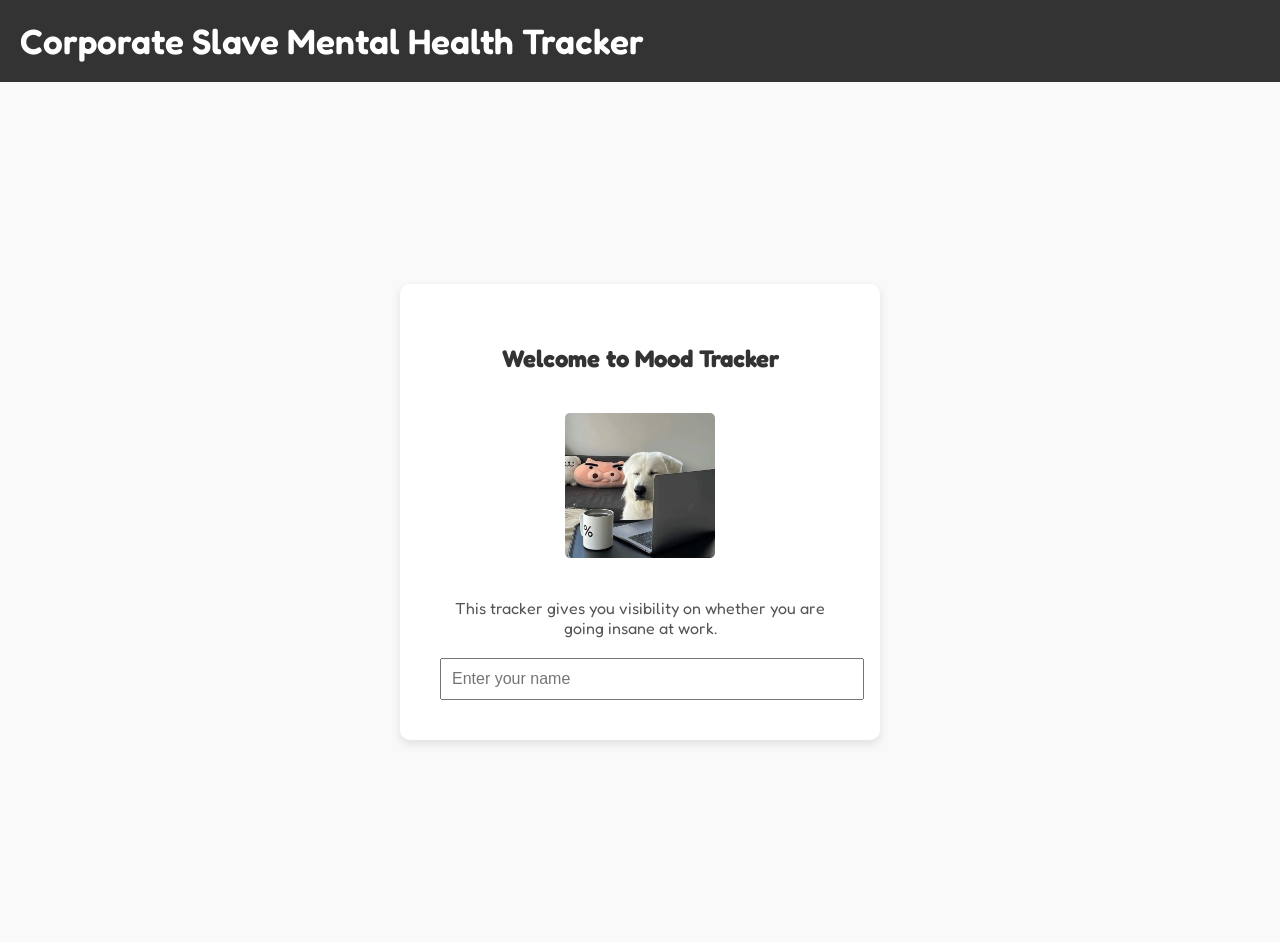
<file: index.html>
<!DOCTYPE html>
<html lang="en">
<head>
  <meta charset="UTF-8" />
  <meta name="viewport" content="width=device-width, initial-scale=1.0" />
  <title>Login</title>
  <link href="https://fonts.googleapis.com/css2?family=Fredoka&display=swap" rel="stylesheet">
  <link rel="stylesheet" href="styles.css" />
  <link href="https://fonts.googleapis.com/css2?family=Fredoka&display=swap" rel="stylesheet">
  
  <link href="https://fonts.googleapis.com/css2?family=Fredoka&display=swap" rel="stylesheet">
</head>
<body>
  <header class="app-header">
    <h1 class="header-title">Corporate Slave Mental Health Tracker</h1>
  </header>

  <div class="login-wrapper">
    <div class="login-container">
      <h2>Welcome to Mood Tracker</h2>
      <img src="images/Work.png" alt="Work Image" class="login-image" />
      <p class="login-description">
        This tracker gives you visibility on whether you are going insane at work.
      </p>
      <input type="text" id="nameInput" placeholder="Enter your name" />
    </div>
  </div>

  <script>
    document.getElementById('nameInput').addEventListener('keypress', function (e) {
      if (e.key === 'Enter') {
        const name = e.target.value.trim();
        if (name) {
          localStorage.setItem('userName', name);
          window.location.href = 'dashboard.html';
        }
      }
    });
  </script>
</body>
</html>
</file>
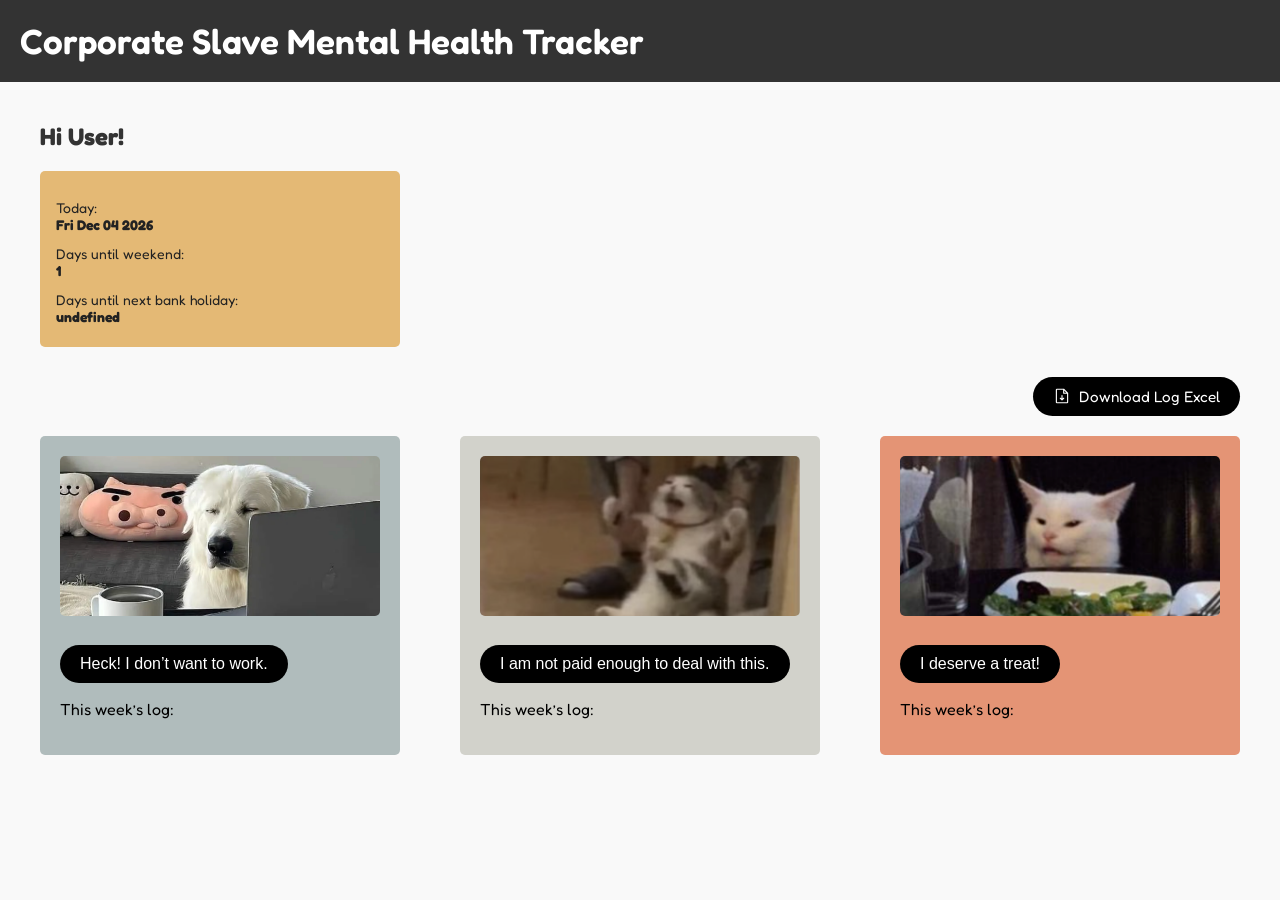
<file: dashboard.html>
<!DOCTYPE html>
<html lang="en">
<head>
  <meta charset="UTF-8" />
  <meta name="viewport" content="width=device-width, initial-scale=1.0" />
  <title>Main Dashboard</title>
  <link href="https://fonts.googleapis.com/css2?family=Fredoka&display=swap" rel="stylesheet">
  <link rel="stylesheet" href="styles.css" />
  <link href="https://fonts.googleapis.com/css2?family=Fredoka&display=swap" rel="stylesheet">
</head>
<body>
  <header class="app-header">
    <h1 class="header-title">Corporate Slave Mental Health Tracker</h1>
  </header>
<audio id="quackAudio" src="audio/Quack Sound Effect.mp3" preload="auto"></audio>
  
  <div class="dashboard-container">
    <h2 id="greeting">Hi!</h2>
    <div class="calendar-section">
      <p id="todayDate"></p>
      <p id="daysUntilWeekend"></p>
      <p id="daysUntilBankHoliday"></p>
    </div>

    
<div class="download-container">
  <button id="downloadLogBtn">
    <img src="icons/file-arrow-down.svg" alt="Download" class="icon" />
    Download Log Excel
  </button>
</div>

<div class="mood-trackers">
      <div class="mood-tracker dont-want-to-work" id="dontWantToWork">
        <img src="images/Work.png" alt="Work" class="mood-image" />
<button onclick="logMood('dontWantToWork')">Heck! I don’t want to work.</button>
        
        <p>This week’s log:</p>
        
        
        <ul id="dontWantToWorkLog"></ul>
      </div>
      <div class="mood-tracker angry" id="angry">
        <img src="images/Angry.png" alt="Angry" class="mood-image" />
<button onclick="logMood('angry')">I am not paid enough to deal with this.</button>
        
        <p>This week’s log:</p>
        
        
        <ul id="angryLog"></ul>
      </div>
      <div class="mood-tracker treat" id="treat">
        <img src="images/Treat.png" alt="Treat" class="mood-image" />
<button onclick="logMood('treat')">I deserve a treat!</button>
        
        <p>This week’s log:</p>
        
        
        <ul id="treatLog"></ul>
      </div>
    </div>
  </div>

  <script>
    const userName = localStorage.getItem('userName') || 'User';
    document.getElementById('greeting').textContent = `Hi ${userName}!`;

    const today = new Date();
    document.getElementById('todayDate').innerHTML = `Today:<br><strong>${today.toDateString()}</strong>`;

    const dayOfWeek = today.getDay();
    const daysUntilWeekend = (6 - dayOfWeek) % 7;
    document.getElementById('daysUntilWeekend').innerHTML = `Days until weekend:<br><strong>${daysUntilWeekend}</strong>`;

    const bankHolidays = [
      new Date('2025-05-26'),
      new Date('2025-08-25'),
      new Date('2025-12-25'),
      new Date('2025-12-26')
    ];
    const daysUntilBankHoliday = bankHolidays
      .map(date => Math.ceil((date - today) / (1000 * 60 * 60 * 24)))
      .find(days => days >= 0);
    document.getElementById('daysUntilBankHoliday').innerHTML = `Days until next bank holiday:<br><strong>${daysUntilBankHoliday}</strong>`;

    function logMood(mood) {
      document.getElementById('quackAudio').play();
      const time = new Date().toLocaleTimeString();
      const logItem = document.createElement('li');
      const fullDate = new Date().toLocaleString();
      logItem.textContent = fullDate;
      document.getElementById(`${mood}Log`).appendChild(logItem);

      const logKey = `${mood}Log_${today.toISOString().split('T')[0]}`;
      const existingLog = JSON.parse(localStorage.getItem(logKey)) || [];
      existingLog.push(time);
      localStorage.setItem(logKey, JSON.stringify(existingLog));
    }

    ['dontWantToWork', 'angry', 'treat'].forEach(mood => {
      const logKey = `${mood}Log_${today.toISOString().split('T')[0]}`;
      const log = JSON.parse(localStorage.getItem(logKey)) || [];
      const logList = document.getElementById(`${mood}Log`);
      log.forEach(time => {
        const logItem = document.createElement('li');
      const fullDate = new Date().toLocaleString();
      logItem.textContent = fullDate;
        logList.appendChild(logItem);
      });
    });
  
    document.getElementById('downloadLogBtn').addEventListener('click', () => {
      const today = new Date().toISOString().split('T')[0];
      const moods = ['dontWantToWork', 'angry', 'treat'];
      let csv = "Mood,Date,Time\n";
      moods.forEach(mood => {
        const logKey = `${mood}Log_${today}`;
        const entries = JSON.parse(localStorage.getItem(logKey)) || [];
        entries.forEach(time => {
          csv += `${mood},${today},${time}\n`;
        });
      });
      const blob = new Blob([csv], { type: 'text/csv' });
      const url = URL.createObjectURL(blob);
      const a = document.createElement('a');
      a.href = url;
      a.download = `Mood_Log_${today}.csv`;
      document.body.appendChild(a);
      a.click();
      document.body.removeChild(a);
    });
    </script>
</body>
</html>
</file>
<file: styles.css>
body {
  font-family: 'Inter', sans-serif;
  margin: 0;
  padding: 0;
  background-color: #f9f9f9;
}

header {
  background-color: #333;
  color: #fff;
  padding: 15px;
  text-align: center;
}

.login-container,
.dashboard-container {
  max-width: 1200px;
  margin: 0 auto;
  padding: 20px;
}

h1, h2 {
  color: #333;
}

input[type="text"] {
  width: 100%;
  padding: 10px;
  font-size: 1em;
}

button {
  padding: 10px 20px;
  margin-top: 10px;
  font-size: 1em;
  cursor: pointer;
}

.calendar-section {
  margin-bottom: 20px;
}

.mood-trackers {
  display: flex;
  justify-content: space-between;
}

.mood-tracker {
  width: 30%;
  margin-top: 20px;
}

.mood-tracker ul {
  list-style-type: none;
  padding: 0;
}

.mood-tracker li {
  padding: 5px 0;
}


.app-header {
  width: 100%;
  background-color: #333;
  padding: 20px;
  position: sticky;
  top: 0;
  z-index: 1000;
}

.header-title {
  color: white;
  text-align: left;
  margin: 0;
}


.login-wrapper {
  display: flex;
  justify-content: center;
  align-items: center;
  height: calc(100vh - 80px); /* 100vh minus approx header height */
  padding: 20px;
}

.login-container {
  text-align: center;
  background-color: #fff;
  padding: 40px;
  border-radius: 10px;
  box-shadow: 0 4px 10px rgba(0, 0, 0, 0.1);
  max-width: 400px;
  width: 100%;
}

.login-image {
  width: 150px;
  margin: 20px 0;
  border-radius: 5px;
}

.login-description {
  font-size: 1rem;
  margin-bottom: 20px;
  color: #555;
}


.dont-want-to-work {
  background-color: #B0BCBC;
}

.angry {
  background-color: #D2D2CB;
}

.treat {
  background-color: #E49475;
}

.mood-image {
  width: 100%;
  height: auto;
  object-fit: contain;
  border-radius: 5px;
  margin-bottom: 15px;
}


.mood-tracker {
  padding: 20px;
  margin-right: 10px;
  box-sizing: border-box;
  border-radius: 5px;
}

.mood-tracker:last-child {
  margin-right: 0;
}

.mood-image {
  max-height: 160px;
  object-fit: cover;
  width: 100%;
  border-radius: 5px;
  margin-bottom: 15px;
}

.dont-want-to-work,
.angry,
.treat {
  border-radius: 5px;
}


button {
  background-color: black;
  color: white;
  padding: 10px 20px;
  margin-top: 10px;
  font-size: 1em;
  border: none;
  border-radius: 30px;
  cursor: pointer;
}


.header-title {
  font-family: 'Fredoka', sans-serif;
}


button {
  transition: transform 0.1s ease;
}

button:active {
  transform: scale(1.05);
}


body {
  font-family: 'Fredoka', sans-serif;
}

.header-title {
  font-family: 'Fredoka', sans-serif;
  font-size: 2.2rem;
  font-weight: 600;
  color: white;
  margin: 0;
}

.calendar-section p {
  font-size: 0.85rem;
  color: #555;
  margin: 6px 0;
}

.calendar-section p span {
  display: block;
  font-size: 1.5rem;
  font-weight: bold;
  color: #000;
}


.calendar-section {
  background-color: #E4B975;
  border-radius: 5px;
  padding: 16px;
  width: 30%;
  box-sizing: border-box;
  margin-bottom: 20px;
}

.calendar-section p {
  font-size: 14px;
  color: #222;
  margin: 10px 0 4px;
}

.calendar-section p span {
  display: block;
  font-size: 25px;
  font-weight: bold;
  color: #000;
}


.download-container {
  display: flex;
  justify-content: flex-end;
  margin: 10px 0 0;
}

#downloadLogBtn {
  background-color: black;
  color: white;
  font-family: 'Fredoka', sans-serif;
  border: none;
  border-radius: 30px;
  padding: 10px 20px;
  font-size: 0.95rem;
  display: flex;
  align-items: center;
  gap: 8px;
  cursor: pointer;
  transition: transform 0.1s ease;
}

#downloadLogBtn:active {
  transform: scale(1.05);
}

.icon {
  width: 18px;
  height: 18px;
}


.calendar-download-row {
  display: flex;
  justify-content: space-between;
  align-items: flex-end;
  width: 100%;
  gap: 20px;
  margin-bottom: 20px;
}

.calendar-section {
  width: 30%;
  background-color: #E4B975;
  border-radius: 5px;
  padding: 16px;
  box-sizing: border-box;
}

.calendar-section p {
  font-size: 14px;
  color: #222;
  margin: 12px 0 6px;
}

.calendar-section p span {
  font-size: 25px;
  font-weight: bold;
  color: #000;
  display: inline-block;
  margin-top: 4px;
}

.download-container {
  display: flex;
  justify-content: flex-end;
  flex: 1;
  align-items: flex-end;
}

#downloadLogBtn {
  background-color: black;
  color: white;
  font-family: 'Fredoka', sans-serif;
  border: none;
  border-radius: 30px;
  padding: 10px 20px;
  font-size: 0.95rem;
  display: flex;
  align-items: center;
  gap: 8px;
  cursor: pointer;
  transition: transform 0.1s ease;
}

#downloadLogBtn:active {
  transform: scale(1.05);
}

.icon {
  width: 18px;
  height: 18px;
  filter: brightness(0) invert(1);
}
</file>
